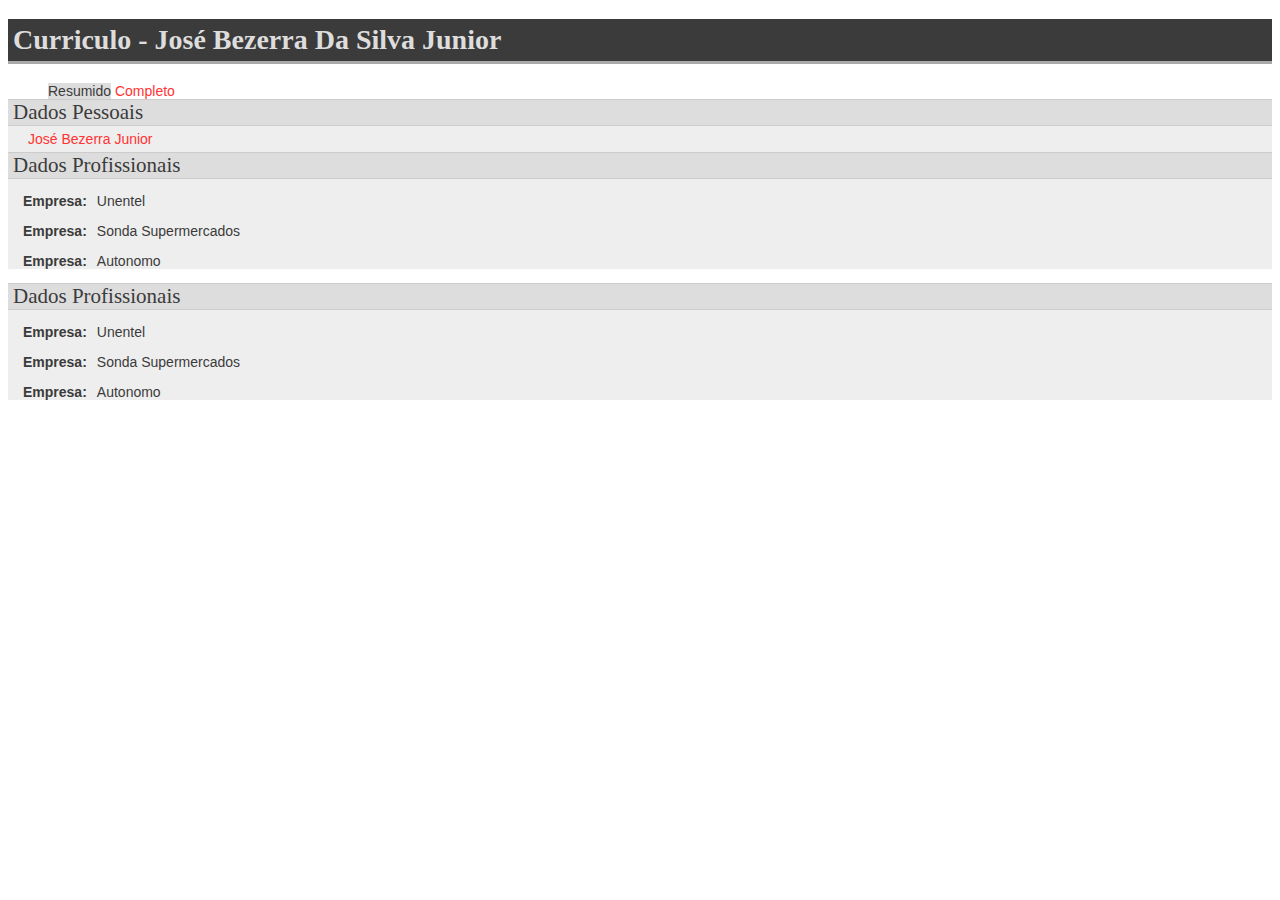
<file: src/main/resources/templates/index.html>
<!DOCTYPE html>
<html lang="pt-BR">
    <head>
        <meta charset="UTF-8">
        <meta name="viewport" content="width=device-width, initial-scale=1.0">
        <title>Currículo - José Bezerra</title>
    

    </head>

    <body>
        <h1>Curriculo - José Bezerra Da Silva Junior</h1>
      
        <ul id="menu">
          <li class="ativo">Resumido</li>
          <li><a href="meu curriculo html/Completo.html">Completo</a></li>
        </ul>
      
        <div class="secao">
          <h2>Dados Pessoais</h2>
          <div id="hcard-Ademir-Mazer-Jr" class="vcard">
            <a class="url fn n" href="https://www.linkedin.com/in/jos%C3%A9-bezerra-42421a203/"> <span class="given-name">José</span>
              <span class="additional-name">Bezerra</span>
              <span class="family-name">Junior</span>
            </a>
          </div>
        </div>
      
        <div class="secao">
          <h2>Dados Profissionais</h2>
      
          <p><label>Empresa</label>Unentel</p>
          <p><label>Empresa</label>Sonda Supermercados</p>
          <p><label>Empresa</label>Autonomo</p>
        </div>

        <div class="secao">
            <h2>Dados Profissionais</h2>
        
            <p><label>Empresa</label>Unentel</p>
            <p><label>Empresa</label>Sonda Supermercados</p>
            <p><label>Empresa</label>Autonomo</p>
          </div>
      
        <style>
          body {
            font: 14px "Lucida Grande", "Trebuchet MS", Verdana, sans-serif;
            color: #3b3b3b;
          }
      
          h1,
          h2 {
            font-family: Georgia;
          }
      
          h1 {
            border-bottom: 3px solid #aaa;
            background-color: #3b3b3b;
            color: #ddd;
            padding: 5px;
          }
      
          h2 {
            border-top: 1px solid #ccc;
            border-bottom: 1px solid #ccc;
            background-color: #DDD;
            padding-left: 5px;
            margin: 0 0 0 -15px;
            font-weight: normal;
          }
      
          .secao {
            background-color: #eee;
            padding-left: 15px;
          }
      
          label {
            font-weight: bold;
            margin-right: 10px;
          }
      
          label:after {
            content: ":";
          }
      
          a {
            text-decoration: none;
            color: #f33;
          }
      
          a:visited {
            text-decoration: none;
            color: #700;
          }
      
          a:hover {
            text-decoration: none;
            color: #fa0;
          }
      
          #menu {
            margin: 0;
          }
      
          #menu ul,
          #menu li {
            display: inline;
            list-style-type: none;
            margin: 0;
            padding: 0;
          }
      
          #menu .ativo {
            background-color: #ddd;
          }
      
          .vcard {
            padding: 5px;
          }
      
          .url,
          .email {
            display: block;
          }
      
          .photo {
            float: right;
            margin-right: 20%;
          }
      
          #footnote {
            border-top: 1px dashed #aaa;
            padding: 5px;
            font: 75% "Lucida Grande", "Trebuchet MS", Verdana, sans-serif;
      
          }
      
          #footnote li {
            list-style-type: none;
            margin-top: 3px;
          }
        </style>
      </body>
</html>
</file>
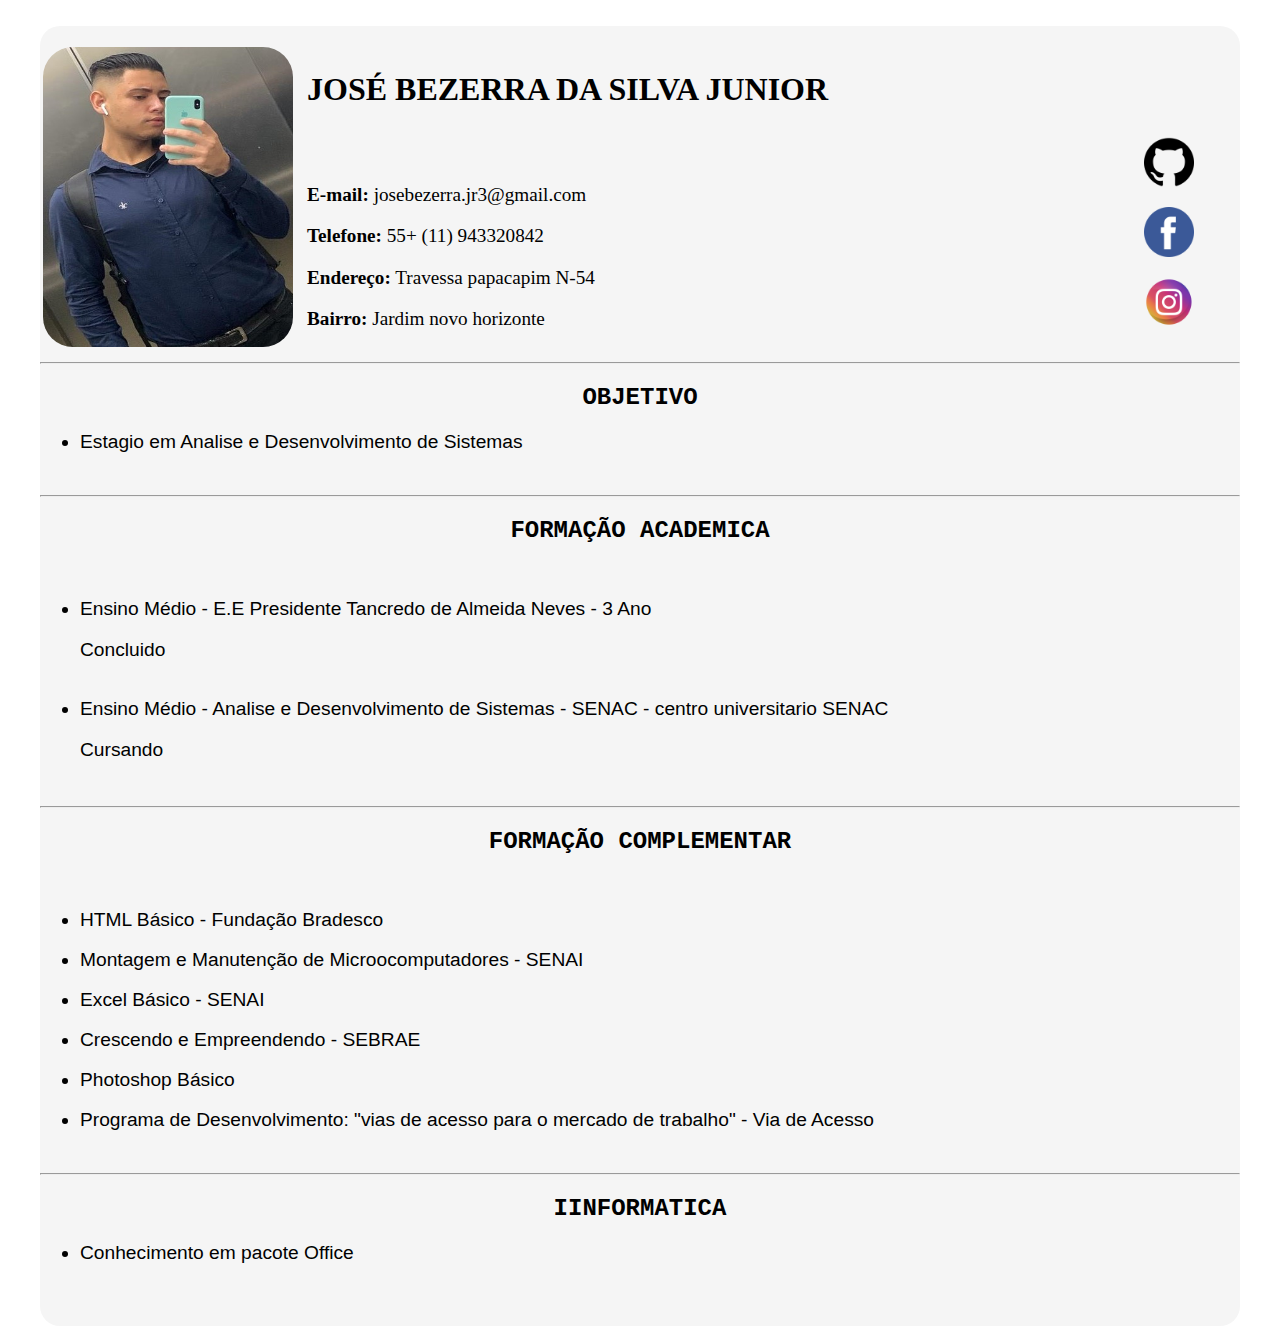
<file: src/main/resources/templates/meu curriculo html/Completo.html>
<!DOCTYPE html>
<html lang="en">

<head>
    <meta charset="UTF-8">
    <meta http-equiv="X-UA-Compatible" content="IE=edge">
    <meta name="viewport" content="width=device-width, initial-scale=1.0">
    <link href="css.css" rel="stylesheet" />
    <title>Meu curriculo</title>
</head>

<body>
    <br>
    <div class="conteiner">
        <table>
            <tr>
                <br>
                <td><img src="WhatsApp Image 2023-08-15 at 17.01.54.jpeg" width="250" height="300" class="imagem"></td>
                <td>
                    <h1>JOSÉ BEZERRA DA SILVA JUNIOR</h1>
                    <br><br>

                    <p class="info"> <strong>E-mail:</strong> josebezerra.jr3@gmail.com</p>
                    <p class="info"> <strong>Telefone:</strong> 55+ (11) 943320842</p>
                    <p class="info"> <strong>Endereço:</strong> Travessa papacapim N-54</p>
                    <p class="info"> <strong>Bairro:</strong> Jardim novo horizonte </p>
                </td>

                <td>
                    <br><br><br>
                    <p></p>
                    &nbsp;&nbsp;&nbsp;&nbsp;&nbsp;&nbsp;&nbsp;&nbsp;&nbsp;&nbsp;&nbsp;&nbsp; &nbsp;&nbsp;&nbsp;&nbsp;&nbsp;&nbsp;&nbsp;&nbsp;&nbsp;&nbsp;&nbsp;&nbsp; &nbsp;&nbsp;&nbsp;&nbsp;&nbsp;&nbsp;&nbsp;&nbsp;&nbsp;&nbsp;&nbsp;&nbsp; &nbsp;&nbsp;&nbsp;&nbsp;&nbsp;&nbsp;&nbsp;&nbsp;&nbsp;&nbsp;&nbsp;&nbsp;
                    &nbsp;&nbsp;&nbsp;&nbsp;&nbsp;&nbsp;&nbsp;&nbsp;&nbsp;&nbsp;&nbsp;&nbsp; &nbsp;&nbsp;&nbsp;&nbsp;&nbsp;&nbsp;&nbsp;&nbsp;&nbsp;&nbsp;&nbsp;&nbsp;
                    <a href="https://github.com/juniorzs2"><img src="github.png" width="50" height="50"></a>
                    <p></p>
                    &nbsp;&nbsp;&nbsp;&nbsp;&nbsp;&nbsp;&nbsp;&nbsp;&nbsp;&nbsp;&nbsp;&nbsp; &nbsp;&nbsp;&nbsp;&nbsp;&nbsp;&nbsp;&nbsp;&nbsp;&nbsp;&nbsp;&nbsp;&nbsp; &nbsp;&nbsp;&nbsp;&nbsp;&nbsp;&nbsp;&nbsp;&nbsp;&nbsp;&nbsp;&nbsp;&nbsp; &nbsp;&nbsp;&nbsp;&nbsp;&nbsp;&nbsp;&nbsp;&nbsp;&nbsp;&nbsp;&nbsp;&nbsp;
                    &nbsp;&nbsp;&nbsp;&nbsp;&nbsp;&nbsp;&nbsp;&nbsp;&nbsp;&nbsp;&nbsp;&nbsp; &nbsp;&nbsp;&nbsp;&nbsp;&nbsp;&nbsp;&nbsp;&nbsp;&nbsp;&nbsp;&nbsp;&nbsp;
                    <a href="https://www.facebook.com/profile.php?id=100009138591913"><img src="facebook.png" width="50" height="50"></a>
                    <p></p>
                    &nbsp;&nbsp;&nbsp;&nbsp;&nbsp;&nbsp;&nbsp;&nbsp;&nbsp;&nbsp;&nbsp;&nbsp; &nbsp;&nbsp;&nbsp;&nbsp;&nbsp;&nbsp;&nbsp;&nbsp;&nbsp;&nbsp;&nbsp;&nbsp; &nbsp;&nbsp;&nbsp;&nbsp;&nbsp;&nbsp;&nbsp;&nbsp;&nbsp;&nbsp;&nbsp;&nbsp; &nbsp;&nbsp;&nbsp;&nbsp;&nbsp;&nbsp;&nbsp;&nbsp;&nbsp;&nbsp;&nbsp;&nbsp;
                    &nbsp;&nbsp;&nbsp;&nbsp;&nbsp;&nbsp;&nbsp;&nbsp;&nbsp;&nbsp;&nbsp;&nbsp; &nbsp;&nbsp;&nbsp;&nbsp;&nbsp;&nbsp;&nbsp;&nbsp;&nbsp;&nbsp;&nbsp;&nbsp;
                    <a href="https://www.instagram.com/__junior_zs/"><img src="instagram.png" width="50" height="50"></a>

                </td>
            </tr>
        </table>
        <hr>
        <center>
            <h2> OBJETIVO</h2>
        </center>
        <ul>

            <li>Estagio em Analise e Desenvolvimento de Sistemas</li>

        </ul><br>
        <hr>

        <center>
            <h2>FORMAÇÃO ACADEMICA
            </h2>
        </center>
        <br>
        <ul>
            <li>Ensino Médio - E.E Presidente Tancredo de Almeida Neves - 3 Ano </li>
            <P class="um">Concluido</P>
            <br>
            <li>Ensino Médio - Analise e Desenvolvimento de Sistemas - SENAC - centro universitario SENAC</li>
            <p class="um">Cursando</p>
        </ul><br>
        <hr>
        <center>
            <h2>FORMAÇÃO COMPLEMENTAR</h2>
        </center>
        <br>
        <ul>
            <li>HTML Básico - Fundação Bradesco</li><br>
            <li>Montagem e Manutenção de Microocomputadores - SENAI</li><br>
            <li>Excel Básico - SENAI </li><br>
            <li>Crescendo e Empreendendo - SEBRAE</li><br>
            <li>Photoshop Básico </li><br>
            <li>Programa de Desenvolvimento: "vias de acesso para o mercado de trabalho" - Via de Acesso</li>

        </ul><br>
        <hr>
        <center>
            <h2>IINFORMATICA</h2>
        </center>
        <ul>
            <li>Conhecimento em pacote Office</li>

        </ul>
    </div>
    </div>


</body>

</html>
</file>
<file: src/main/resources/templates/meu curriculo html/css.css>
body {
    background-image: url("https://img.freepik.com/vetores-gratis/fundo-preto-estilo-3d-com-camada-de-papel_206725-669.jpg?w=1060&t=st=1692043421~exp=1692044021~hmac=d44f85ab355121837c2b655c855cb4da82aa5bf598103af34105d46b42c98821");
}

h2 {
    font-family: 'Courier New', Courier, monospace;
}

.info {
    font-family: 'Times New Roman', Times, serif;
    font-size: larger;
}

.conteiner {
    background: whitesmoke;
    width: 1200px;
    height: 1300px;
    border-radius: 20px;
    margin: 0 auto;
}

.imagem {
    border-radius: 30px;
    margin-right: 10px;
}

li {
    font-size: larger;
    font-family: 'Franklin Gothic Medium', 'Arial Narrow', Arial, sans-serif
}

.um {
    font-size: larger;
    font-family: 'Franklin Gothic Medium', 'Arial Narrow', Arial, sans-serif
}
</file>
